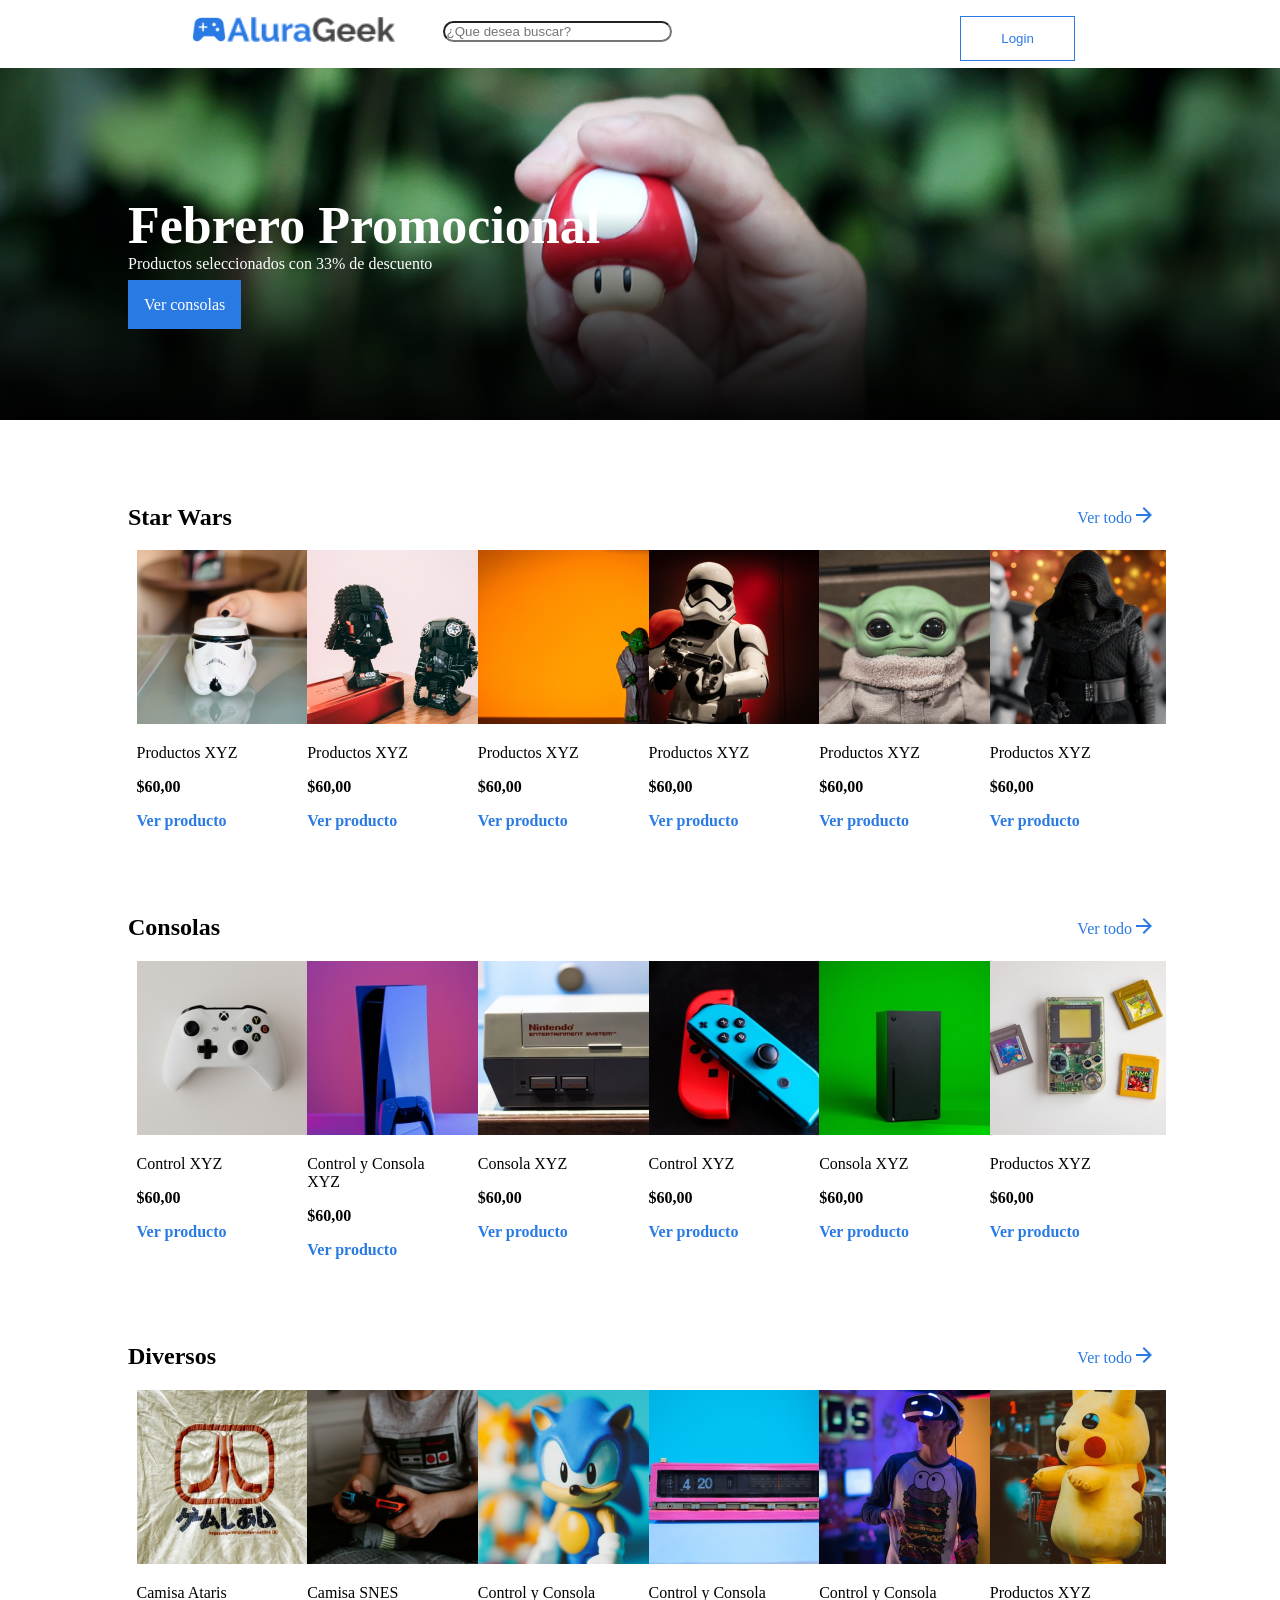
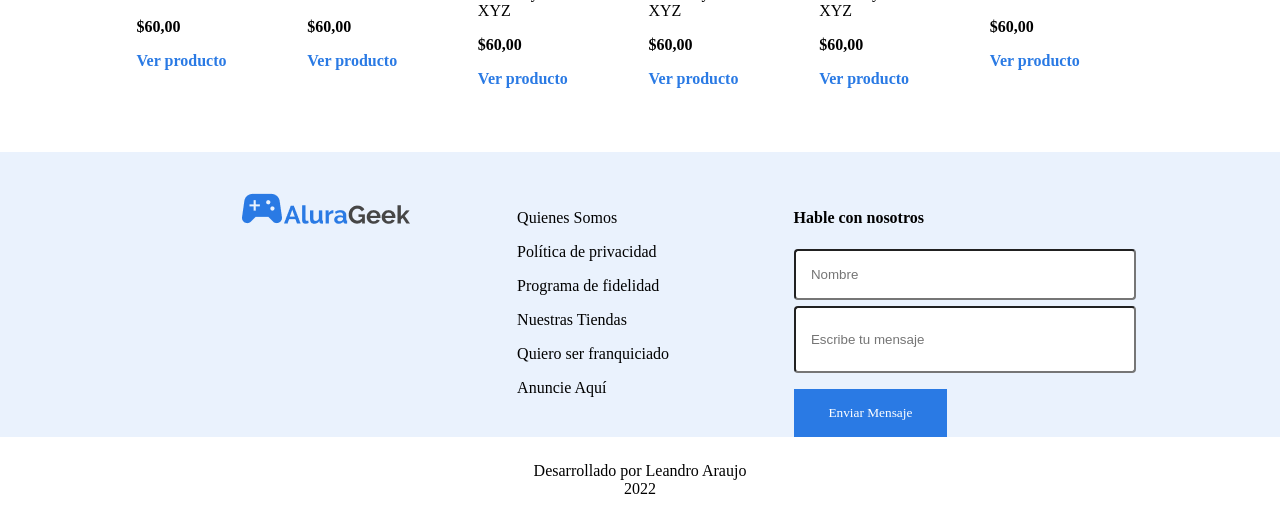
<file: index.html>
<!DOCTYPE html>
<html lang="en">
<head>
    <meta charset="UTF-8">
    <meta http-equiv="X-UA-Compatible" content="IE=edge">
    <meta name="viewport" content="width=device-width, initial-scale=1.0">
    <link rel="stylesheet" href="css/estilos.css">
</head>
<body>
    <nav class="superior">
        <div class="superior_padre">
            <div class="superior_logo_padre">
                <img src="img/joystick_logo.png" alt="joystick" class="superior_joy">
                <img src="img/logo_alura.png" alt="logo" class="superior_logo">
                <img src= "img/AluraGeek.png" alt="logo" class="superior_logo">
                <input type="search" placeholder="¿Que desea buscar?"  class="superior_busqueda">
            </div>
            <div class="superior_derecha_padre">
                <form class="superior_enlace" action="login.html">
                    <button class="superior_boton" href="login.html">Login</button>
                </form>
                <img class="superior_lupa" src="img/lupa.png" alt="buscar" srcset="">
            </div>
        </div>
    </nav>

    <header class="header">
        <div class="header_padre">
            <div class="header_textos">
                <p class="header_textos_febrero">Febrero Promocional</p>
                <p class="header_textos_productos">Productos seleccionados con 33% de descuento</p>
                <button-lg class="header_textos_btn">Ver consolas</button>
            </div>
        </div>
    </header>

    <section class="productos">
        <div class="productos_clase">
            <div class="productos_clase_titulos">
                <h1 class="productos_clase_nombre">Star Wars</h1>
                <div class="productos_clase_nombre_derecha">
                    <a href="productos.html" class="productos_clase_boton">Ver todo</a>
                    <img src="img/flecha.png" class="productos_clase_boton" alt="siguiente">
                </div>
            </div>
            <div class="productos_productos">
                <div class="productos_clase_individual">
                    <img src="img/galaxias1.png" class="productos_clase_individual_img" alt="Star Wars">
                    <p class="productos_clase_tipo">Productos XYZ</p>
                    <p class="productos_clase_precio">$60,00</p>
                    <a href="img/galaxias1.png" class="producto_clase_detalle">Ver producto</a>
                </div>
                <div class="productos_clase_individual">
                    <img src="img/galaxias2.png" class="productos_clase_individual_img" alt="Star Wars">
                    <p class="productos_clase_tipo">Productos XYZ</p>
                    <p class="productos_clase_precio">$60,00</p>
                    <a href="img/galaxias2.png" class="producto_clase_detalle">Ver producto</a>
                </div>
                <div class="productos_clase_individual">
                    <img src="img/galaxias3.png" class="productos_clase_individual_img" alt="Star Wars">
                    <p class="productos_clase_tipo">Productos XYZ</p>
                    <p class="productos_clase_precio">$60,00</p>
                    <a href="img/galaxias3.png" class="producto_clase_detalle">Ver producto</a>
                </div>
                <div class="productos_clase_individual">
                    <img src="img/galaxias4.png" class="productos_clase_individual_img" alt="Star Wars">
                    <p class="productos_clase_tipo">Productos XYZ</p>
                    <p class="productos_clase_precio">$60,00</p>
                    <a href="img/galaxias4.png" class="producto_clase_detalle">Ver producto</a>
                </div>
                <div class="productos_clase_individual1">
                    <img src="img/galaxias5.png" class="productos_clase_individual_img" alt="Star Wars">
                    <p class="productos_clase_tipo">Productos XYZ</p>
                    <p class="productos_clase_precio">$60,00</p>
                    <a href="img/galaxias5.png" class="producto_clase_detalle">Ver producto</a>
                </div>
                <div class="productos_clase_individual1">
                    <img src="img/galaxias6.png" class="productos_clase_individual_img" alt="Star Wars">
                    <p class="productos_clase_tipo">Productos XYZ</p>
                    <p class="productos_clase_precio">$60,00</p>
                    <a href="img/galaxias6.png" class="producto_clase_detalle">Ver producto</a>
                </div>

            </div>    
        </div>
    </section>
    <section class="productos">
        <div class="productos_clase">
            <div class="productos_clase_titulos">
                <h1 class="productos_clase_nombre">Consolas</h1>
                <div class="productos_clase_nombre_derecha">
                    <a href="productos.html" class="productos_clase_boton">Ver todo</a>
                    <img src="img/flecha.png" class="productos_clase_boton" alt="siguiente">
                </div>
            </div>
            <div class="productos_productos">
                <div class="productos_clase_individual">
                    <img src="img/consolas1.png" class="productos_clase_individual_img" alt="Star Wars">
                    <p class="productos_clase_tipo">Control XYZ</p>
                    <p class="productos_clase_precio">$60,00</p>
                    <a href="img/consolas1.png" class="producto_clase_detalle">Ver producto</a>
                </div>
                <div class="productos_clase_individual">
                    <img src="img/consolas2.png" class="productos_clase_individual_img" alt="Star Wars">
                    <p class="productos_clase_tipo">Control y Consola XYZ</p>
                    <p class="productos_clase_precio">$60,00</p>
                    <a href="img/consolas2.png" class="producto_clase_detalle">Ver producto</a>
                </div>
                <div class="productos_clase_individual">
                    <img src="img/consolas3.png" class="productos_clase_individual_img" alt="Star Wars">
                    <p class="productos_clase_tipo">Consola XYZ</p>
                    <p class="productos_clase_precio">$60,00</p>
                    <a href="img/consolas3.png" class="producto_clase_detalle">Ver producto</a>
                </div>
                <div class="productos_clase_individual">
                    <img src="img/consolas4.png" class="productos_clase_individual_img" alt="Star Wars">
                    <p class="productos_clase_tipo">Control XYZ</p>
                    <p class="productos_clase_precio">$60,00</p>
                    <a href="img/consolas4.png" class="producto_clase_detalle">Ver producto</a>
                </div>
                <div class="productos_clase_individual1">
                    <img src="img/consolas5.png" class="productos_clase_individual_img" alt="Star Wars">
                    <p class="productos_clase_tipo">Consola XYZ</p>
                    <p class="productos_clase_precio">$60,00</p>
                    <a href="img/consolas5.png" class="producto_clase_detalle">Ver producto</a>
                </div>
                <div class="productos_clase_individual1">
                    <img src="img/consolas6.png" class="productos_clase_individual_img" alt="Star Wars">
                    <p class="productos_clase_tipo">Productos XYZ</p>
                    <p class="productos_clase_precio">$60,00</p>
                    <a href="img/consolas6.png" class="producto_clase_detalle">Ver producto</a>
                </div>

            </div>    
        </div>
    </section>
    <section class="productos">
        <div class="productos_clase">
            <div class="productos_clase_titulos">
                <h1 class="productos_clase_nombre">Diversos</h1>
                <div class="productos_clase_nombre_derecha">
                    <a href="productos.html" class="productos_clase_boton">Ver todo</a>
                    <img src="img/flecha.png" class="productos_clase_boton" alt="siguiente">
                </div>
            </div>
            <div class="productos_productos">
                <div class="productos_clase_individual">
                    <img src="img/diversos1.png" class="productos_clase_individual_img" alt="Star Wars">
                    <p class="productos_clase_tipo">Camisa Ataris</p>
                    <p class="productos_clase_precio">$60,00</p>
                    <a href="img/diversos1.png" class="producto_clase_detalle">Ver producto</a>
                </div>
                <div class="productos_clase_individual">
                    <img src="img/diversos2.png" class="productos_clase_individual_img" alt="Star Wars">
                    <p class="productos_clase_tipo">Camisa SNES</p>
                    <p class="productos_clase_precio">$60,00</p>
                    <a href="img/diversos2.png" class="producto_clase_detalle">Ver producto</a>
                </div>
                <div class="productos_clase_individual">
                    <img src="img/diversos3.png" class="productos_clase_individual_img" alt="Star Wars">
                    <p class="productos_clase_tipo">Control y Consola XYZ</p>
                    <p class="productos_clase_precio">$60,00</p>
                    <a href="img/diversos3.png" class="producto_clase_detalle">Ver producto</a>
                </div>
                <div class="productos_clase_individual">
                    <img src="img/diversos4.png" class="productos_clase_individual_img" alt="Star Wars">
                    <p class="productos_clase_tipo">Control y Consola XYZ</p>
                    <p class="productos_clase_precio">$60,00</p>
                    <a href="img/diversos4.png" class="producto_clase_detalle">Ver producto</a>
                </div>
                <div class="productos_clase_individual1">
                    <img src="img/diversos5.png" class="productos_clase_individual_img" alt="Star Wars">
                    <p class="productos_clase_tipo">Control y Consola XYZ</p>
                    <p class="productos_clase_precio">$60,00</p>
                    <a href="img/diversos5.png" class="producto_clase_detalle">Ver producto</a>
                </div>
                <div class="productos_clase_individual1">
                    <img src="img/diversos6.png" class="productos_clase_individual_img" alt="Star Wars">
                    <p class="productos_clase_tipo">Productos XYZ</p>
                    <p class="productos_clase_precio">$60,00</p>
                    <a href="img/diversos6.png" class="producto_clase_detalle">Ver producto</a>
                </div>
           </div>    
        </div>
    </section>
    <footer class="formulario">
        <div class="formulario_principal">
            <div class="formulario_parte1">
                <div class="formulario_logo">
                    <div class="superior_logo_padre">
                        <img src="img/joystick_logo.png" alt="joystick" class="superior_joy">
                        <img src="img/logo_alura.png" alt="logo" class="superior_logo">
                        <img src= "img/AluraGeek.png" alt="logo" class="superior_logo">
                    </div>
                </div>
                <div class="formulario_inf">
                    <p class="formulario_inf_item">Quienes Somos</p>
                    <p class="formulario_inf_item">Política de privacidad</p>
                    <p class="formulario_inf_item">Programa de fidelidad</p>
                    <p class="formulario_inf_item">Nuestras Tiendas</p>
                    <p class="formulario_inf_item">Quiero ser franquiciado</p>
                    <p class="formulario_inf_item">Anuncie Aquí</p>
                </div>
            </div>
            <div class="formulario_contacto">
                <p class="formulario_contacto_contacto">Hable con nosotros</p>
                <input class="formulario_contacto_input" type="text" placeholder="Nombre" size="300">
                <input class="formulario_contacto_input2" type="text" placeholder="Escribe tu mensaje" size="500" maxlength="300">
                <button class="formulario_contacto_boton">Enviar Mensaje</button>
            </div>
        </div>
    </footer>
    <div class="desarrollado">
        <p class="desarrollado_texto">Desarrollado por Leandro Araujo</p>
        <p class="desarrollado_texto2">2022</p>
    </div>
</body>
</html>
</file>
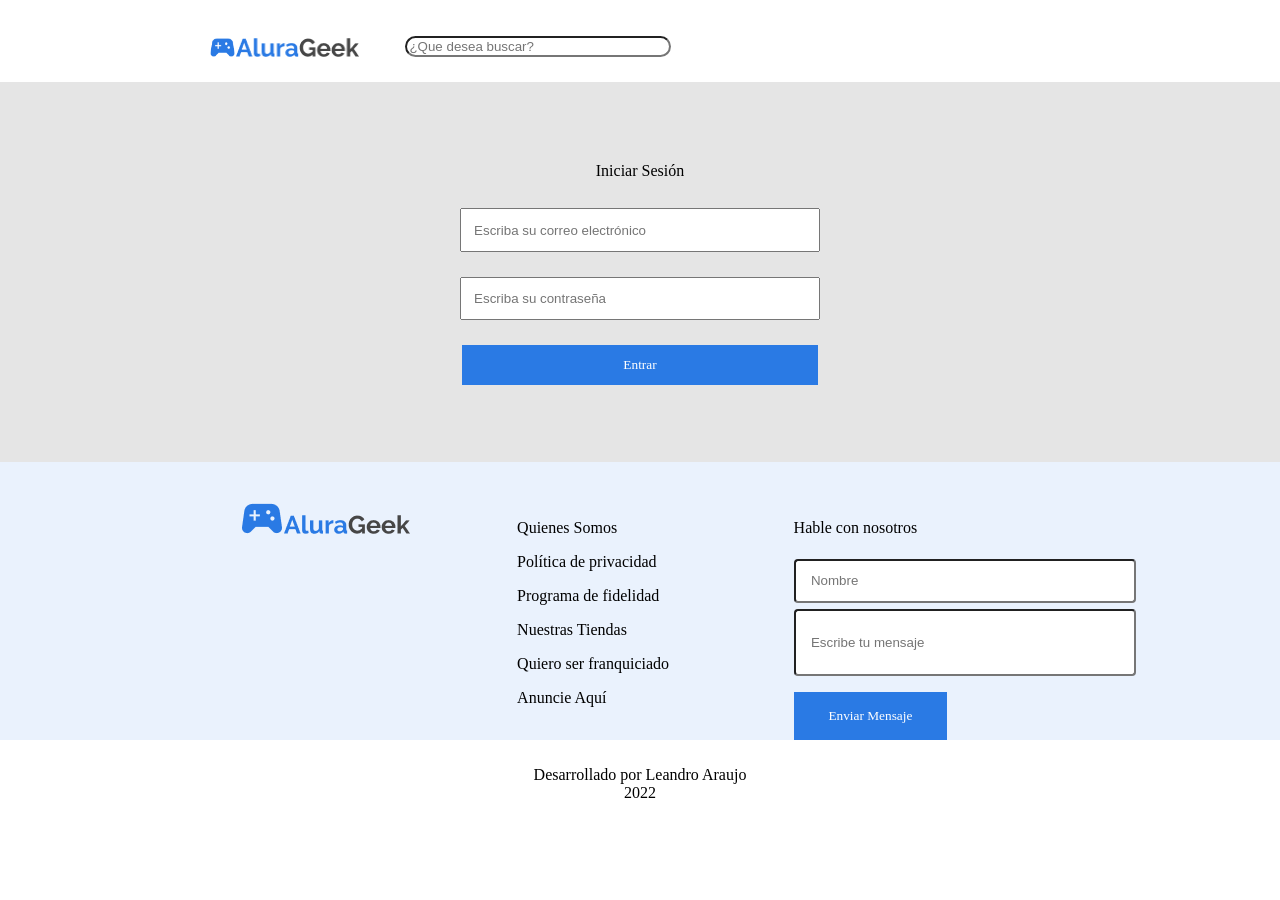
<file: login.html>
<!DOCTYPE html>
<html lang="en">
<head>
    <meta charset="UTF-8">
    <meta http-equiv="X-UA-Compatible" content="IE=edge">
    <meta name="viewport" content="width=device-width, initial-scale=1.0">
    <title>Login</title>
    <link rel="stylesheet" href="css/login.css">
</head>
<body>
    <nav class="superior">
        <div class="superior_padre">
            <div class="superior_logo_padre">
                <img src="img/joystick_logo.png" alt="joystick" class="superior_joy">
                <img src="img/logo_alura.png" alt="logo" class="superior_logo">
                <img src= "img/AluraGeek.png" alt="logo" class="superior_logo">
                <input type="search" placeholder="¿Que desea buscar?"  class="superior_busqueda">
            </div>
            <div class="superior_derecha_padre">
                <img class="superior_lupa" src="img/lupa.png" alt="buscar" srcset="">
            </div>
        </div>
    </nav>

    <section class="iniciar">
        <div class="iniciar_padre">
            <p>Iniciar Sesión</p>
            <input type="email" class="iniciar_correo" placeholder="Escriba su correo electrónico">
            <input type= "password" class="iniciar_contrasena" placeholder="Escriba su contraseña">
            <button class="iniciar_boton">Entrar</button>
        </div>
    </section>

    <footer class="formulario">
        <div class="formulario_principal">
            <div class="formulario_parte1">
                <div class="formulario_logo">
                    <div class="superior_logo_padre">
                        <img src="img/joystick_logo.png" alt="joystick" class="superior_joy">
                        <img src="img/logo_alura.png" alt="logo" class="superior_logo">
                        <img src= "img/AluraGeek.png" alt="logo" class="superior_logo">
                    </div>
                </div>
                <div class="formulario_inf">
                    <p class="formulario_inf_item">Quienes Somos</p>
                    <p class="formulario_inf_item">Política de privacidad</p>
                    <p class="formulario_inf_item">Programa de fidelidad</p>
                    <p class="formulario_inf_item">Nuestras Tiendas</p>
                    <p class="formulario_inf_item">Quiero ser franquiciado</p>
                    <p class="formulario_inf_item">Anuncie Aquí</p>
                </div>
            </div>
            <div class="formulario_contacto">
                <p class="formulario_contacto_contacto">Hable con nosotros</p>
                <input class="formulario_contacto_input" type="text" placeholder="Nombre" size="300">
                <input class="formulario_contacto_input2" type="text" placeholder="Escribe tu mensaje" size="500" maxlength="300">
                <button class="formulario_contacto_boton">Enviar Mensaje</button>
            </div>
        </div>
    </footer>
    <div class="desarrollado">
        <p class="desarrollado_texto">Desarrollado por Leandro Araujo</p>
        <p class="desarrollado_texto2">2022</p>
    </div>
</body>
</html>
</file>
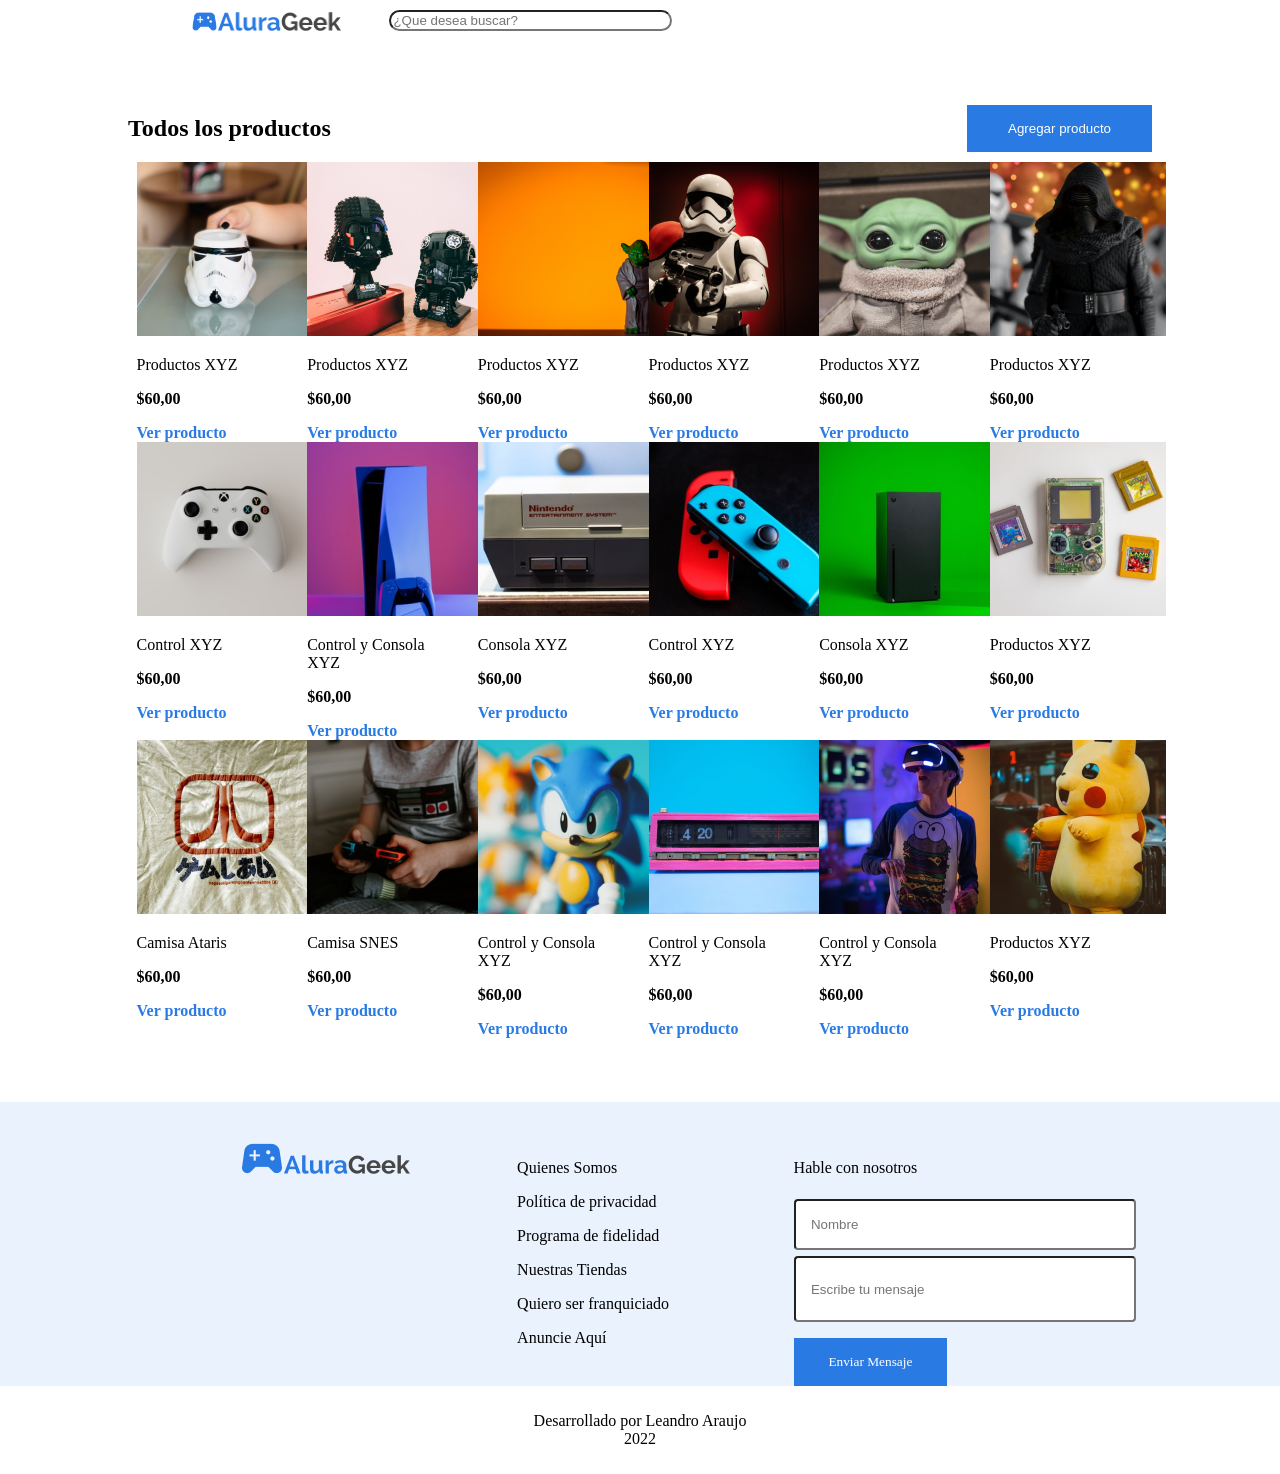
<file: productos.html>
<!DOCTYPE html>
<html lang="en">
<head>
    <meta charset="UTF-8">
    <meta http-equiv="X-UA-Compatible" content="IE=edge">
    <meta name="viewport" content="width=device-width, initial-scale=1.0">
    <link rel="stylesheet" href="css/productos.css">
</head>
<body>
    <nav class="superior">
        <div class="superior_padre">
            <div class="superior_logo_padre">
                <img src="img/joystick_logo.png" alt="joystick" class="superior_joy">
                <img src="img/logo_alura.png" alt="logo" class="superior_logo">
                <img src= "img/AluraGeek.png" alt="logo" class="superior_logo">
                <input type="search" placeholder="¿Que desea buscar?"  class="superior_busqueda">
            </div>
            <div class="superior_derecha_padre">
                <img class="superior_lupa" src="img/lupa.png" alt="buscar" srcset="">
            </div>
        </div>
    </nav>

    <section class="productos">
        <div class="productos_clase">
            <div class="productos_clase_titulos">
                <h1 class="productos_clase_nombre">Todos los productos</h1>
                <form class="productos_enlace" action="agregar_prod.html">
                    <button class="productos_boton">Agregar producto</button>
                </form>
            </div>
            <div class="productos_productos">
                <div class="productos_clase_individual">
                    <img src="img/galaxias1.png" class="productos_clase_individual_img" alt="Star Wars">
                    <p class="productos_clase_tipo">Productos XYZ</p>
                    <p class="productos_clase_precio">$60,00</p>
                    <a href="img/galaxias1.png" class="producto_clase_detalle">Ver producto</a>
                </div>
                <div class="productos_clase_individual">
                    <img src="img/galaxias2.png" class="productos_clase_individual_img" alt="Star Wars">
                    <p class="productos_clase_tipo">Productos XYZ</p>
                    <p class="productos_clase_precio">$60,00</p>
                    <a href="img/galaxias2.png" class="producto_clase_detalle">Ver producto</a>
                </div>
                <div class="productos_clase_individual">
                    <img src="img/galaxias3.png" class="productos_clase_individual_img" alt="Star Wars">
                    <p class="productos_clase_tipo">Productos XYZ</p>
                    <p class="productos_clase_precio">$60,00</p>
                    <a href="img/galaxias3.png" class="producto_clase_detalle">Ver producto</a>
                </div>
                <div class="productos_clase_individual">
                    <img src="img/galaxias4.png" class="productos_clase_individual_img" alt="Star Wars">
                    <p class="productos_clase_tipo">Productos XYZ</p>
                    <p class="productos_clase_precio">$60,00</p>
                    <a href="img/galaxias4.png" class="producto_clase_detalle">Ver producto</a>
                </div>
                <div class="productos_clase_individual">
                    <img src="img/galaxias5.png" class="productos_clase_individual_img" alt="Star Wars">
                    <p class="productos_clase_tipo">Productos XYZ</p>
                    <p class="productos_clase_precio">$60,00</p>
                    <a href="img/galaxias5.png" class="producto_clase_detalle">Ver producto</a>
                </div>
                <div class="productos_clase_individual">
                    <img src="img/galaxias6.png" class="productos_clase_individual_img" alt="Star Wars">
                    <p class="productos_clase_tipo">Productos XYZ</p>
                    <p class="productos_clase_precio">$60,00</p>
                    <a href="img/galaxias6.png" class="producto_clase_detalle">Ver producto</a>
                </div>

                <div class="productos_clase_individual">
                    <img src="img/consolas1.png" class="productos_clase_individual_img" alt="Star Wars">
                    <p class="productos_clase_tipo">Control XYZ</p>
                    <p class="productos_clase_precio">$60,00</p>
                    <a href="img/consolas1.png" class="producto_clase_detalle">Ver producto</a>
                </div>
                <div class="productos_clase_individual">
                    <img src="img/consolas2.png" class="productos_clase_individual_img" alt="Star Wars">
                    <p class="productos_clase_tipo">Control y Consola XYZ</p>
                    <p class="productos_clase_precio">$60,00</p>
                    <a href="img/consolas2.png" class="producto_clase_detalle">Ver producto</a>
                </div>
                <div class="productos_clase_individual">
                    <img src="img/consolas3.png" class="productos_clase_individual_img" alt="Star Wars">
                    <p class="productos_clase_tipo">Consola XYZ</p>
                    <p class="productos_clase_precio">$60,00</p>
                    <a href="img/consolas3.png" class="producto_clase_detalle">Ver producto</a>
                </div>
                <div class="productos_clase_individual">
                    <img src="img/consolas4.png" class="productos_clase_individual_img" alt="Star Wars">
                    <p class="productos_clase_tipo">Control XYZ</p>
                    <p class="productos_clase_precio">$60,00</p>
                    <a href="img/consolas4.png" class="producto_clase_detalle">Ver producto</a>
                </div>
                <div class="productos_clase_individual">
                    <img src="img/consolas5.png" class="productos_clase_individual_img" alt="Star Wars">
                    <p class="productos_clase_tipo">Consola XYZ</p>
                    <p class="productos_clase_precio">$60,00</p>
                    <a href="img/consolas5.png" class="producto_clase_detalle">Ver producto</a>
                </div>
                <div class="productos_clase_individual">
                    <img src="img/consolas6.png" class="productos_clase_individual_img" alt="Star Wars">
                    <p class="productos_clase_tipo">Productos XYZ</p>
                    <p class="productos_clase_precio">$60,00</p>
                    <a href="img/consolas6.png" class="producto_clase_detalle">Ver producto</a>
                </div>

                <div class="productos_clase_individual">
                    <img src="img/diversos1.png" class="productos_clase_individual_img" alt="Star Wars">
                    <p class="productos_clase_tipo">Camisa Ataris</p>
                    <p class="productos_clase_precio">$60,00</p>
                    <a href="img/diversos1.png" class="producto_clase_detalle">Ver producto</a>
                </div>
                <div class="productos_clase_individual">
                    <img src="img/diversos2.png" class="productos_clase_individual_img" alt="Star Wars">
                    <p class="productos_clase_tipo">Camisa SNES</p>
                    <p class="productos_clase_precio">$60,00</p>
                    <a href="img/diversos2.png" class="producto_clase_detalle">Ver producto</a>
                </div>
                <div class="productos_clase_individual">
                    <img src="img/diversos3.png" class="productos_clase_individual_img" alt="Star Wars">
                    <p class="productos_clase_tipo">Control y Consola XYZ</p>
                    <p class="productos_clase_precio">$60,00</p>
                    <a href="img/diversos3.png" class="producto_clase_detalle">Ver producto</a>
                </div>
                <div class="productos_clase_individual">
                    <img src="img/diversos4.png" class="productos_clase_individual_img" alt="Star Wars">
                    <p class="productos_clase_tipo">Control y Consola XYZ</p>
                    <p class="productos_clase_precio">$60,00</p>
                    <a href="img/diversos4.png" class="producto_clase_detalle">Ver producto</a>
                </div>
                <div class="productos_clase_individual">
                    <img src="img/diversos5.png" class="productos_clase_individual_img" alt="Star Wars">
                    <p class="productos_clase_tipo">Control y Consola XYZ</p>
                    <p class="productos_clase_precio">$60,00</p>
                    <a href="img/diversos5.png" class="producto_clase_detalle">Ver producto</a>
                </div>
                <div class="productos_clase_individual">
                    <img src="img/diversos6.png" class="productos_clase_individual_img" alt="Star Wars">
                    <p class="productos_clase_tipo">Productos XYZ</p>
                    <p class="productos_clase_precio">$60,00</p>
                    <a href="img/diversos6.png" class="producto_clase_detalle">Ver producto</a>
                </div>
           </div>    
        </div>
    </section>
    <footer class="formulario">
        <div class="formulario_principal">
            <div class="formulario_parte1">
                <div class="formulario_logo">
                    <div class="superior_logo_padre">
                        <img src="img/joystick_logo.png" alt="joystick" class="superior_joy">
                        <img src="img/logo_alura.png" alt="logo" class="superior_logo">
                        <img src= "img/AluraGeek.png" alt="logo" class="superior_logo">
                    </div>
                </div>
                <div class="formulario_inf">
                    <p class="formulario_inf_item">Quienes Somos</p>
                    <p class="formulario_inf_item">Política de privacidad</p>
                    <p class="formulario_inf_item">Programa de fidelidad</p>
                    <p class="formulario_inf_item">Nuestras Tiendas</p>
                    <p class="formulario_inf_item">Quiero ser franquiciado</p>
                    <p class="formulario_inf_item">Anuncie Aquí</p>
                </div>
            </div>
            <div class="formulario_contacto">
                <p class="formulario_contacto_contacto">Hable con nosotros</p>
                <input class="formulario_contacto_input" type="text" placeholder="Nombre" size="300">
                <input class="formulario_contacto_input2" type="text" placeholder="Escribe tu mensaje" size="500" maxlength="300">
                <button class="formulario_contacto_boton">Enviar Mensaje</button>
            </div>
        </div>
    </footer>
    <div class="desarrollado">
        <p class="desarrollado_texto">Desarrollado por Leandro Araujo</p>
        <p class="desarrollado_texto2">2022</p>
    </div>
</body>
</html>
</file>
<file: css/estilos.css>
body {
    margin: 0%;
    padding: 0%;
}

/*Seccion del nav*/

.superior {
    display: flex;
}

.superior_padre {
    width: 75%;
    margin-left: 15%;
    display: flex;
    justify-content: space-between;
}

.superior_logo, .superior_joy {
    height: 60%;
}

.superior_lupa {
    height: 10px;
    display: none;
}

.superior_derecha_padre {
    display: flex;
    align-items: flex-end;
    width: 20%;
    margin-top: 2%;
}

.superior_logo_padre {
    display: flex;
    width: 50%;
    align-items: flex-end;
}

.superior_busqueda {
    margin-left: 10%;
    width: 100%;
    border-radius: 20px;
}

.superior_boton {
    margin-top: 2%;
    width: 60%;  
    height: 150%;  
    background-color: white;
    border-color: #2A7AE4;
    border-style: solid; 
    border-width: thin;
    color: #2A7AE4; 
    align-self: center;
}

.superior_enlace {
    width: 100%;  
    height: 130%;
}

.superior_boton:hover {
border-radius: 20px;
}

/*Seccion del header*/

.header {
    margin-top: 2%;
    background: linear-gradient(180deg, rgba(0, 0, 0, 0) 41.15%, rgba(0, 0, 0, 0.8) 100%), url("./img/banner-image.png");
    height: 352px ;
    background-size: 100% 100%;
}

.header_padre {
    padding-top: 6%;
    padding-left: 10%;
}

.header_textos {
     color: white;
}

.header_textos_febrero {
    font-family: Raleway;
    font-size: 52px;
    font-weight: 700;
    margin-bottom: 0%;
}

.header_textos_productos {
    margin-top: 0%;
    margin-bottom: 2%;
}

.header_textos_btn {
    background: #2A7AE4;
    color:white;
    font-family: 'Raleway';
    font-style: normal;
    border-style: hidden;
    padding: 16px;
    margin-top: 16px;
    align-items: center;
}

/*Seccion de los productos*/

.productos {
    margin: 5% 10%;
}

.productos_productos {
    display: flex;
    justify-content: space-around;
}

.productos_clase {
    width: 100%;
}

.productos_clase_individual, .productos_clase_individual1  {
    width: 15%;
}

.productos_clase_titulos {
    display: flex;
    justify-content: space-between;
    width: 100%;
}

.productos_clase_boton, .producto_clase_detalle {
    font-family: 'Raleway';
    color: #2A7AE4;
    text-decoration: none;
}

.productos_clase_nombre_derecha {
    align-self: center;
}

.productos_clase_boton{
    text-align: right;
    align-self: center;
}

.productos_clase_tipo {
    font-weight: 500;
    font-family: 'Raleway';
}

.productos_clase_precio, .producto_clase_detalle{
    font-weight: 700;
}

/*Seccion de footer formulario footer*/

.formulario {
    display: flex;
    flex-direction: row;
    justify-content: center;
    align-items: center;
    background-color: #EAF2FD;
}

.formulario_principal {
    display: flex;
    flex-direction: row;
    justify-content: center;
    width: 80%;
}

.formulario_parte1 {
    display: flex;
    flex-direction: row;
    width: 60%;
    margin-top: 4%;
}

.formulario_logo, .formulario_inf, .formulario_contacto {
    width: 30%;
}

.formulario_inf{
    margin-left: 15%;  
}

.formulario_logo{
    margin-left: 10%;
}

.formulario_contacto {
    display: flex;
    flex-direction: column;
    margin-top: 4%;
    text-align: left;
}

.formulario_contacto_boton {
    background: #2A7AE4;
    color:white;
    font-family: 'Raleway';
    font-style: normal;
    border-style: hidden;
    padding: 16px;
    margin-top: 16px;
    width: 50%;
}

.formulario_contacto_input2, .formulario_contacto_input {
    background: #FFFFFF;
    border-radius: 4px;
    padding: 5%;
    min-height: 1rem;
    margin-top: 2%;
    width: 100%;
}

.formulario_contacto_input2{
    min-height: 2rem;
}

.formulario_contacto_contacto {
    font-weight: 700;
}

/*Seccion del final*/

.desarrollado {
    display: flex;
    flex-direction: column;
    justify-content: center;
    margin: 2%;
}

.desarrollado_texto2, .desarrollado_texto {
    text-align: center;
    vertical-align: bottom;
    align-items: flex-end;
    align-content: flex-end;
    margin: 0%;
}

/*Tablet*/
@media (max-width: 768px) {
    
    /*Seccion del nav*/

    .superior_logo {
        width: 40px;
        height: 12px;
        align-self: center;
        margin-top: 3%;
    }

    .superior_logo_padre {
        width: 70%;
    }

    .superior_joy {
        width: 25px;
        height: 12px;
        align-self: center;
        margin-top: 3%;
    }

    .superior_busqueda {
        align-self: flex-end;
    }

    .superior_boton {
        width: 100%;
        height: 120%;
    }

    /*Seccion del header*/

    .header {
        height: 200px;
    }

    .header_textos_btn {
        padding: 8px;
    }
    .header_textos_febrero {
        font-size: 30px;
        font-weight: 600;
    }
 
    /*Seccion de los productos*/
    .productos_clase_individual1{
        display: none;
    }

    .productos_clase_individual_img {
        width: 130px;
    }

    /*Seccion del formulario footer*/

    .formulario_parte1 {
        display: flex;
        flex-direction: column;
        margin-top: 10%;
    }
    
    .formulario_inf {
        width: 80%;
        margin-left: 0%;
        
    }

    .formulario_logo, .formulario_contacto {
        margin-left: 0%;
    }

    .formulario_contacto{
        width: 80%;
    }

    .formulario_contacto_boton {
        padding: 8px;
    }
}

/*Mobile*/
@media (max-width: 425px) {
    
    /*Seccion del nav*/

    .superior_busqueda {
        display: none;
    }

    .superior_lupa {
        display: flex;
        margin-left: 30%;
    }

    .superior_derecha_padre{
        width: 50%;
    }

    .superior_boton {
        height: 120%;
        align-self: flex-start;
    }

    .superior_logo {
        width: 35px;
        height: 10px;
    }

    .superior_joy {
        width: 22px;
        height: 16px;
    }
    
    /*Seccion del header*/

    .header {
        height: 150px;
    }
    
    .header_textos_febrero {
        font-size: 25px;
        font-weight: 300;
    }

    .header_textos_btn {
        padding: 4px;
    }

    /*Seccion de los productos*/

    .productos_productos {
        flex-wrap: wrap;
    }

    .productos_clase_individual {
        width: 150px;
        margin-right: 3px;
    }

    .productos_clase_individual1{
        display: none;
    }

    .productos_clase_individual_img {
        width: 150px;
    }
    
    /*Seccion del formulario footer*/

    .formulario_principal {
        display: flex;
        flex-direction: column;
    }

    .formulario_logo {
        justify-content: center;
        text-align: center;
        margin-left: 25%;
    }

    .formulario_inf {
        width: auto;
        margin-left: 25%;
    }

    .formulario_contacto {
        width: auto;
    }
}
</file>
<file: css/login.css>
body {
    margin: 0%;
    padding: 0%;
}

/*Seccion del nav*/

.superior {
    display: flex;
    padding: 2%;
}

.superior_padre {
    width: 75%;
    margin-left: 15%;
    display: flex;
    justify-content: space-between;
}

.superior_logo, .superior_joy {
    height: 60%;
}

.superior_lupa {
    height: 10px;
    display: none;
}

.superior_derecha_padre {
    display: flex;
    align-items: flex-end;
    width: 20%;
    margin-top: 2%;
}

.superior_logo_padre {
    display: flex;
    width: 50%;
    align-items: flex-end;
}

.superior_busqueda {
    margin-left: 10%;
    width: 100%;
    border-radius: 20px;
}

.superior_boton {
    margin-top: 2%;
    width: 60%;  
    height: 150%;  
    background-color: white;
    border-color: #2A7AE4;
    border-style: solid; 
    border-width: thin;
    color: #2A7AE4; 
    align-self: center;
}

.superior_boton:hover {
border-radius: 20px;
}

/*Seccion iniciar*/
.iniciar {
    background-color: #E5E5E5;
    padding: 5% 2%;
}

.iniciar_padre {
    display: flex;
    flex-direction: column;
    align-items: center;
}

.iniciar_correo, .iniciar_contrasena, .iniciar_boton {
    width: 27%;
    padding: 1%;
    margin: 1%;
}

.iniciar_boton{
    background: #2A7AE4;
    color:white;
    font-family: 'Raleway';
    font-style: normal;
    border-style: hidden;
    width: 29%;
}

/*Seccion footer formulario*/

.formulario {
    display: flex;
    flex-direction: row;
    justify-content: center;
    align-items: center;
    background-color: #EAF2FD;
}

.formulario_principal {
    display: flex;
    flex-direction: row;
    justify-content: center;
    width: 80%;
}

.formulario_parte1 {
    display: flex;
    flex-direction: row;
    width: 60%;
    margin-top: 4%;
}

.formulario_logo, .formulario_inf, .formulario_contacto {
    width: 30%;
}

.formulario_inf{
    margin-left: 15%;  
}

.formulario_logo{
    margin-left: 10%;
}

.formulario_contacto {
    display: flex;
    flex-direction: column;
    margin-top: 4%;
    text-align: left;
}

.formulario_contacto_boton {
    background: #2A7AE4;
    color:white;
    font-family: 'Raleway';
    font-style: normal;
    border-style: hidden;
    padding: 16px;
    margin-top: 16px;
    width: 50%;
}

.formulario_contacto_input2, .formulario_contacto_input {
    background: #FFFFFF;
    border-radius: 4px;
    padding: 5%;
    min-height: 1rem;
    margin-top: 2%;
    width: 100%;
}

.formulario_contacto_input {
    padding: 4% 5%;
}

.formulario_contacto_input2{
    min-height: 2rem;
}

.desarrollado {
    display: flex;
    flex-direction: column;
    justify-content: center;
    margin: 2%;
}

.desarrollado_texto2, .desarrollado_texto {
    text-align: center;
    vertical-align: bottom;
    align-items: flex-end;
    align-content: flex-end;
    margin: 0%;
}

/*Tablet*/
@media (max-width: 768px) {
    
    /*Seccion del nav*/

    .superior_padre {
        margin-left: 2%;
    }

    .superior_logo {
        width: 40px;
        height: 12px;
        align-self: center;
        margin-top: 3%;
    }

    .superior_logo_padre {
        width: 70%;
    }

    .superior_joy {
        width: 25px;
        height: 12px;
        align-self: center;
        margin-top: 3%;
    }

    .superior_busqueda {
        align-self: flex-end;
    }

    .superior_boton {
        width: 100%;
        height: 120%;
    }

    /*Seccion iniciar*/

    .iniciar_boton{
        width: 15%;
    }

    /*Seccion del formulario footer*/

    .formulario_parte1 {
        display: flex;
        flex-direction: column;
        margin-top: 10%;
    }

    .formulario_inf {
        width: 80%;
        margin-left: 0%;
        
    }

    .formulario_logo, .formulario_contacto {
        margin-left: 0%;
    }

    .formulario_contacto{
        width: 80%;
    }

    .formulario_contacto_boton {
        padding: 8px;
    }
}

/*Mobile*/
@media (max-width: 425px) {

    /*Seccion del nav*/

    .superior_padre {
        width: 90%;
        justify-content: space-between;
    }

    .superior_busqueda {
        display: none;
    }

    .superior_lupa {
        display: flex;
        margin-left: 90%;
        order: 99;
    }

    .superior_derecha_padre{
        width: 50%;
    }

    .superior_boton {
        height: 120%;
        align-self: flex-start;
    }

    .superior_logo {
        width: 35px;
        height: 10px;
    }

    .superior_joy {
        width: 22px;
        height: 16px;
    }

    /*Seccion del formulario footer*/

    .formulario_principal {
        display: flex;
        flex-direction: column;
        justify-content: center;
        align-items: center;
    }

    .formulario_logo {
        justify-content: center;
        text-align: center;
        margin-left: 25%;
    }

    .formulario_inf {
        width: auto;
        align-items: center;
    }

    .formulario_inf_item {
        text-align: center;
    }

    .formulario_contacto {
        width: auto;
    }
    
    .formulario_contacto_boton {
        padding: 10px;
        margin-bottom: 2%;
    }
}
</file>
<file: css/productos.css>
body {
    margin: 0%;
    padding: 0%;
}

.superior {
    display: flex;
}

.superior_padre {
    width: 75%;
    margin-left: 15%;
    display: flex;
    justify-content: space-between;
}

.superior_logo, .superior_joy {
    height: 60%;
}

.superior_lupa {
    height: 10px;
    display: none;
}

.superior_derecha_padre {
    display: flex;
    align-items: flex-end;
    width: 20%;
    margin-top: 2%;
}

.superior_logo_padre {
    display: flex;
    width: 50%;
    align-items: flex-end;
}

.superior_busqueda {
    margin-left: 10%;
    width: 100%;
    border-radius: 20px;
}

.superior_boton:hover {
border-radius: 20px;
}

/*Seccion de los productos*/

.productos {
    margin: 5% 10%;
}

.productos_productos {
    display: flex;
    justify-content: space-around;
    flex-wrap: wrap;
}

.productos_clase {
    width: 100%;
}

.productos_clase_titulos {
    display: flex;
    justify-content: space-between;
    align-items: center;
}

.productos_clase_nombre {
    width: 70rem;
}

.productos_enlace {
    width: 90%;  
    height: 130%;
    margin-left: 60%;
}

.productos_clase_individual, .productos_clase_individual1  {
    width: 15%;
}

.producto_clase_detalle {
    font-family: 'Raleway';
    color: #2A7AE4;
    text-decoration: none;
}

.productos_clase_nombre_derecha {
    align-self: center;
}

.productos_boton {
    margin-top: 2%;
    width: 100%;  
    height: 150%;  
    color: white;
    border-color: #2A7AE4;
    border-style: solid; 
    border-width: thin;
    background-color: #2A7AE4; 
    padding: 15px;
    margin-bottom: 2%;
}

.productos_clase_tipo {
    font-weight: 500;
    font-family: 'Raleway';
}

.productos_clase_precio, .producto_clase_detalle{
    font-weight: 700;
}

/*Seccion de footer formulario*/

.formulario {
    display: flex;
    flex-direction: row;
    justify-content: center;
    align-items: center;
    background-color: #EAF2FD;
}

.formulario_principal {
    display: flex;
    flex-direction: row;
    justify-content: center;
    width: 80%;
}

.formulario_parte1 {
    display: flex;
    flex-direction: row;
    width: 60%;
    margin-top: 4%;
}

.formulario_logo, .formulario_inf, .formulario_contacto {
    width: 30%;
}

.formulario_inf{
    margin-left: 15%;  
}

.formulario_logo{
    margin-left: 10%;
}

.formulario_contacto {
    display: flex;
    flex-direction: column;
    margin-top: 4%;
    text-align: left;
}

.formulario_contacto_boton {
    background: #2A7AE4;
    color:white;
    font-family: 'Raleway';
    font-style: normal;
    border-style: hidden;
    padding: 16px;
    margin-top: 16px;
    width: 50%;
}

.formulario_contacto_input2, .formulario_contacto_input {
    background: #FFFFFF;
    border-radius: 4px;
    padding: 5%;
    min-height: 1rem;
    margin-top: 2%;
    width: 100%;
}

.formulario_contacto_input2{
    min-height: 2rem;
}

.desarrollado {
    display: flex;
    flex-direction: column;
    justify-content: center;
    margin: 2%;
}

.desarrollado_texto2, .desarrollado_texto {
    text-align: center;
    vertical-align: bottom;
    align-items: flex-end;
    align-content: flex-end;
    margin: 0%;
}

/*Tablet*/
@media (max-width: 768px) {
    
    .superior_logo {
        width: 40px;
        height: 12px;
        align-self: center;
        margin-top: 3%;
    }

    .superior_logo_padre {
        width: 70%;
    }

    .superior_joy {
        width: 25px;
        height: 12px;
        align-self: center;
        margin-top: 3%;
    }

    .superior_busqueda {
        margin-top: 2%;
    }

    .superior_boton {
        width: 100%;
        height: 120%;
    }

    .productos {
        margin: 5% 2%;
    }

    .productos_productos {
        display: flex;
        flex-wrap: wrap;
        justify-content: left;
    }

    .productos_enlace {
        margin-left: 40%;
    }

    .productos_boton {
        width: 88%;
        padding: 8px;
    }
    .productos_clase_individual{
        width: 24%;
        margin-left: 1%;
    }
    
    .productos_clase_individual_img {
        width: 120px;
    }

    .producto_clase_detalle, .productos_clase_tipo {
        font-weight: 200;
        font-size: 12px;
    }

    .productos_clase_precio {
        font-size: 12px;
    }

    .formulario_parte1 {
        display: flex;
        flex-direction: column;
        margin-top: 10%;
    }
    
    .formulario_inf {
        width: 80%;
        margin-left: 0%;
        
    }

    .formulario_logo, .formulario_contacto {
        margin-left: 0%;
    }

    .formulario_contacto{
        width: 80%;
    }

    .formulario_contacto_boton {
        padding: 8px;
    }
}

/*Mobile*/
@media (max-width: 425px) {
    
    .superior_busqueda {
        display: none;
    }

    .superior_lupa {
        display: flex;
        margin-left: 30%;
    }

    .superior_derecha_padre{
        width: 50%;
    }

    .superior_logo {
        width: 35px;
        height: 10px;
    }

    .superior_joy {
        width: 22px;
        height: 16px;
    }
    
    .productos_productos {
        flex-wrap: wrap;
        justify-content: center;
    }

    .productos_boton {
        width: 80%;
    }
    
    .productos_clase_titulos {
        flex-direction: column;
        align-items: flex-start;
        margin-left: 9%;
    }
    
    .productos_clase_nombre {
        width: auto;
        font-size: medium;
    }

    .productos_enlace {
        margin-left: 0%;
        width: 50%;
    }

    .productos_clase_individual {
        width: 40%;
        margin-right: 3px;
    }

    .productos_clase_individual1{
        display: none;
    }

    .productos_clase_individual_img {
        width: 150px;
    }
    
    .formulario_principal {
        display: flex;
        flex-direction: column;
    }

    .formulario_logo {
        justify-content: center;
        text-align: center;
        margin-left: 25%;
    }

    .formulario_inf {
        width: auto;
        margin-left: 25%;
    }

    .formulario_parte1 {
        width: 90%;
    }
    .formulario_contacto {
        width: auto;
    }

    .formulario_contacto_boton {
        margin-bottom: 2%;
        font-size: 16px;
        padding: 8px 2px;
        width: 50%;
    }
}
</file>
